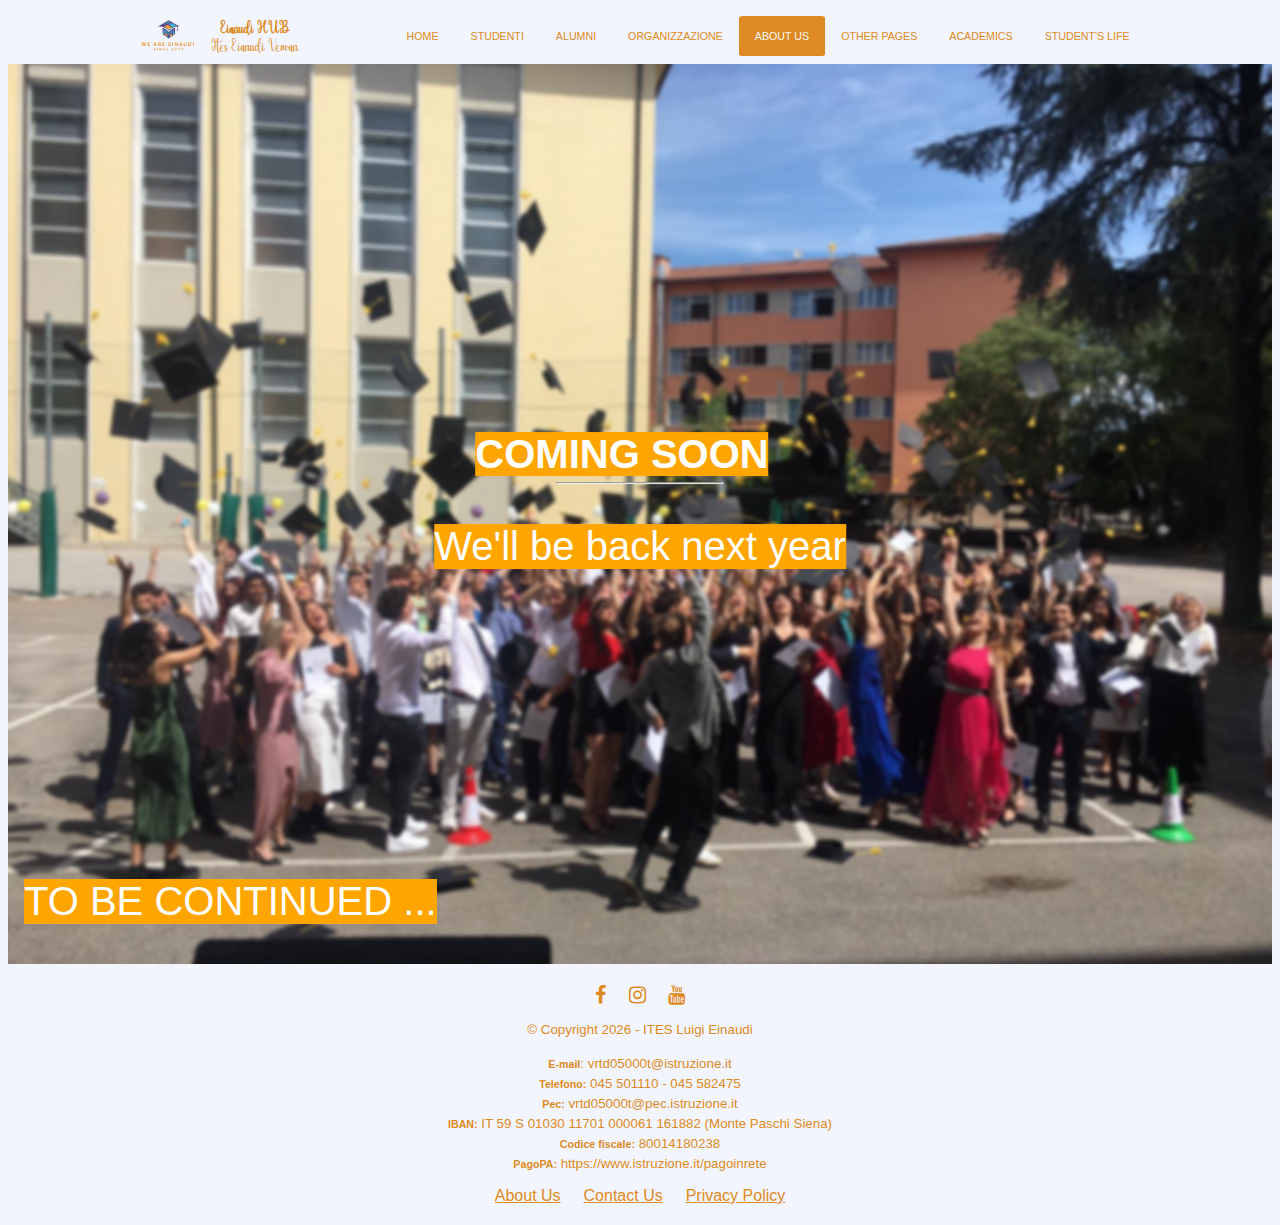
<file: AboutUs.html>
<!DOCTYPE html>
<html lang="it">

<head>
    <meta charset="UTF-8">
    <meta name="viewport" content="width=device-width, initial-scale=1.0">
    <link rel="stylesheet" href="https://cdnjs.cloudflare.com/ajax/libs/font-awesome/4.7.0/css/font-awesome.min.css">
    <title>Ites Einaudi Academi</title>
    <link rel="stylesheet" href="css/styles.css">
    <link rel="stylesheet" href="css/styles_comingSoon.css">
    <!-- FAVICON -->
    <link rel="shortcut icon" href="images/favicon.ico" type="image/x-icon">
    <!-- IMPORTARE ICON -->
    <!-- Icone IconScout su https://iconscout.com/unicons/free-line-icons?query=search&redirect=%2Funicons%2Ffree-line-icons%3Fcolor%3D%2525236563FF%26name%3Dsearch-alt -->
    <link rel="stylesheet" href="https://unicons.iconscout.com/release/v4.0.8/css/line.css">
</head>
<header>
    <nav>
        <div id="logo">
            <img src="images/logo.png" alt="logo">
            <div id="logo-text">
                <span>Einaudi HUB</span>
                <span>Ites Einaudi Verona</span>
            </div>
        </div>
        <div class="navbar" id="nav">
            <a href="index.html">HOME</a>
            <a href="Studenti.html">STUDENTI</a>
            <a href="Alumni.html">ALUMNI</a>
            <a href="Organizzazione.html">ORGANIZZAZIONE</a>
            <a href="AboutUs.html" class="active">ABOUT US</a>
            <a href="OtherPages.html">OTHER PAGES</a>
            <a href="Academics.html">ACADEMICS</a>
            <!--<div class="dropdown">
                <button class="btn">ACADEMICS
                    <i class="fa fa-caret-down"></i>
                </button>
               <div class="dropdown-menu">
                    <a href="AcademicsRIM.html">ACADEMICS RIM</a>
                    <a href="AcademicsTUR.html">ACADEMICS TUR</a>
                </div> 

            </div>-->
            <a href="Student'sLife.html">STUDENT'S LIFE</a>
        </div>
        <a href="javascript:void(0);" style="font-size:15px;" class="icon" onclick="myFunction()">&#9776;</a>
    </nav>
    <script src="js/script.js"></script>
</header>

<body>
    <div class="bgimg">
        <div class="topleft">
          <p></p>
        </div>
        <div class="middle">
          <h1><span>COMING SOON</span></h1>
          <hr>
          <p>We'll be back next year</p>
        </div>
        <div class="bottomleft">
          <p>TO BE CONTINUED ...</p>
        </div>
      </div>
</body>
<footer id="footer">
    <div class="container">
        <div class="social-media">
            <a href="https://www.facebook.com/einaudivr" class="facebook"><i class="fa fa-facebook"></i></a>
            <a href="https://www.instagram.com/studenti_einaudi?igsh=MzRlODBiNWFlZA==" class="instagram"><i
                    class="fa fa-instagram"></i></a>
            <a href="https://www.youtube.com/@maricalosito6296" class="youtube"><i class="fa fa-youtube"></i></a>
        </div>
        <div class="copyright">
            <p id="anno-corrente"></p>
        </div>
        <script>
            const annoCorrente = new Date().getFullYear();
            const elemento = document.getElementById("anno-corrente");
            elemento.textContent = "© Copyright " + annoCorrente + " - ITES Luigi Einaudi"
        </script>
        <p id="Info-ITES-Einaudi-Verona"><b>E-mail</b>: vrtd05000t@istruzione.it<br>
            <b>Telefono:</b> 045 501110 - 045 582475<br>
            <b>Pec:</b> vrtd05000t@pec.istruzione.it<br>
            <b>IBAN:</b> IT 59 S 01030 11701 000061 161882 (Monte Paschi Siena)<br>
            <b>Codice fiscale:</b> 80014180238<br>
            <b>PagoPA:</b> https://www.istruzione.it/pagoinrete<br>
        </p>
        <div class="links">
            <a href="AboutUs.html">About Us</a>
            <a href="#ContactUs">Contact Us</a>
            <a href="#PrivacyPolicy">Privacy Policy</a>
        </div>
    </div>

    <div id="sfcyu69lz3ty9qtga1zr9gs3bqjwele2p1f"></div>
    <script type="text/javascript"
        src="https://counter11.optistats.ovh/private/counter.js?c=yu69lz3ty9qtga1zr9gs3bqjwele2p1f&down=async"
        async></script><noscript><a href="https://www.contatoreaccessi.com" title="contatori per siti"><img
                src="https://counter11.optistats.ovh/private/contatoreaccessi.php?c=yu69lz3ty9qtga1zr9gs3bqjwele2p1f"
                border="0" title="contatori per siti" alt="contatori per siti"></a></noscript>
</footer>
</html>
</file>
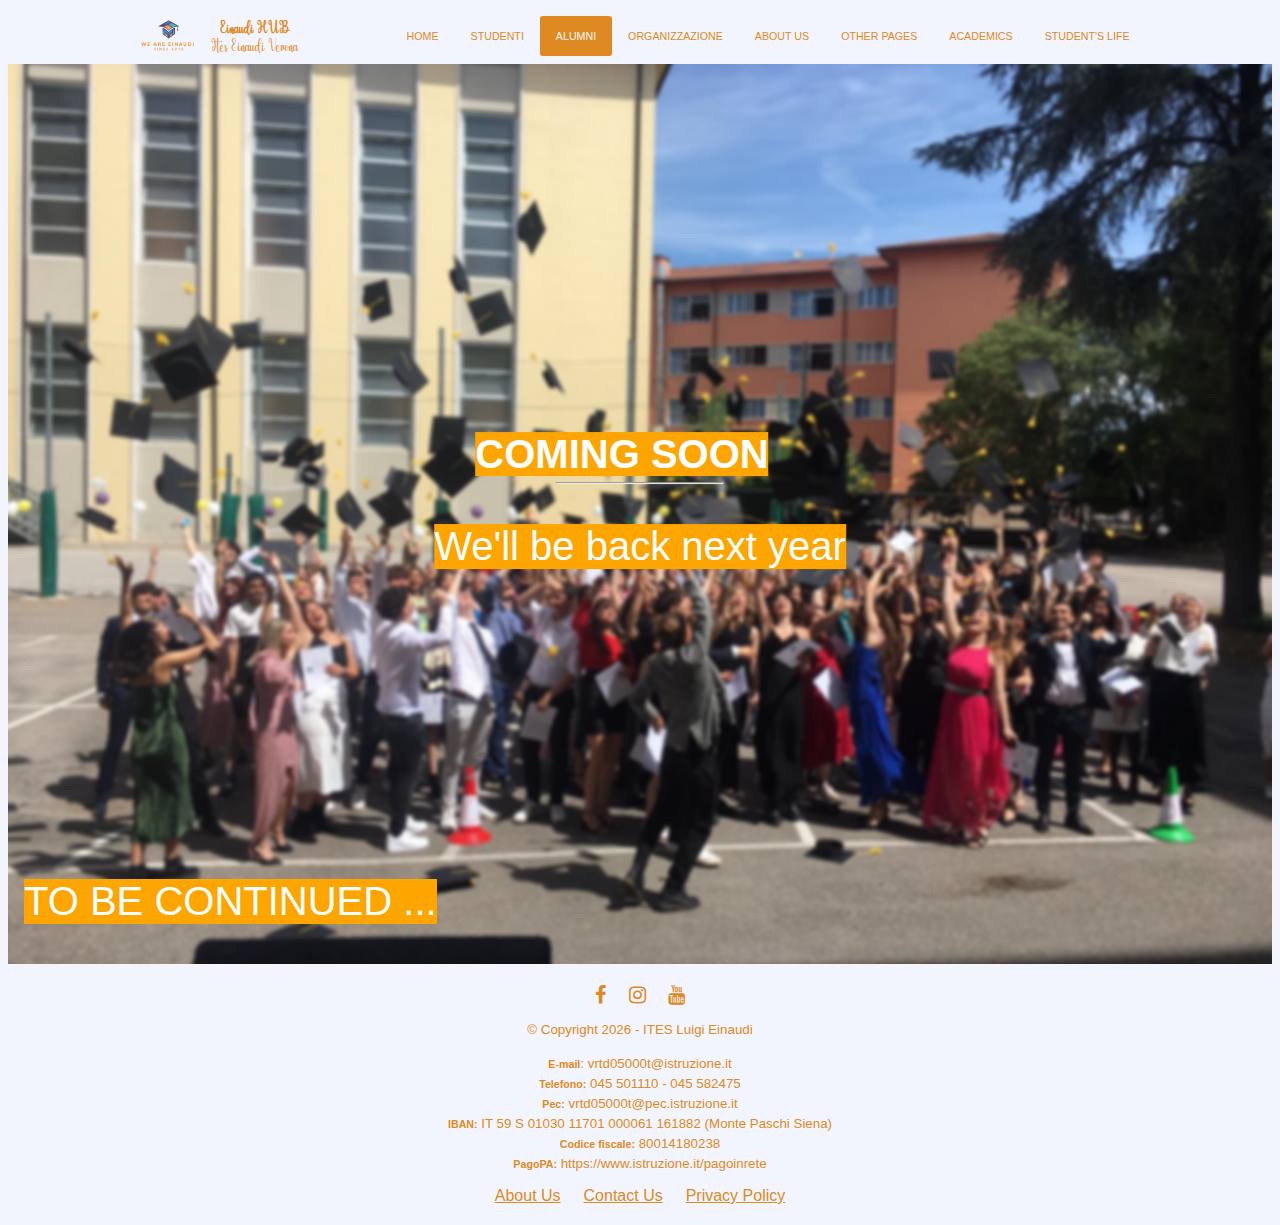
<file: Alumni.html>
<!DOCTYPE html>
<html lang="it">

<head>
    <meta charset="UTF-8">
    <meta name="viewport" content="width=device-width, initial-scale=1.0">
    <link rel="stylesheet" href="https://cdnjs.cloudflare.com/ajax/libs/font-awesome/4.7.0/css/font-awesome.min.css">
    <title>Ites Einaudi Academy</title>
    <link rel="stylesheet" href="css/styles.css">
    <link rel="stylesheet" href="css/styles_comingSoon.css">
    <!-- FAVICON -->
    <link rel="shortcut icon" href="images/favicon.ico" type="image/x-icon">
    <!-- IMPORTARE ICON -->
    <!-- Icone IconScout su https://iconscout.com/unicons/free-line-icons?query=search&redirect=%2Funicons%2Ffree-line-icons%3Fcolor%3D%2525236563FF%26name%3Dsearch-alt -->
    <link rel="stylesheet" href="https://unicons.iconscout.com/release/v4.0.8/css/line.css">
</head>
<header>
    <nav>
        <div id="logo">
            <img src="images/logo.png" alt="logo">
            <div id="logo-text">
                <span>Einaudi HUB</span>
                <span>Ites Einaudi Verona</span>
            </div>
        </div>
        <div class="navbar" id="nav">
            <a href="index.html">HOME</a>
            <a href="Studenti.html">STUDENTI</a>
            <a href="Alumni.html"  class="active">ALUMNI</a>
            <a href="Organizzazione.html">ORGANIZZAZIONE</a>
            <a href="AboutUs.html">ABOUT US</a>
            <a href="OtherPages.html">OTHER PAGES</a>
            <a href="Academics.html">ACADEMICS</a>
            <!--<div class="dropdown">
                <button class="btn">ACADEMICS
                    <i class="fa fa-caret-down"></i>
                </button>
               <div class="dropdown-menu">
                    <a href="AcademicsRIM.html">ACADEMICS RIM</a>
                    <a href="AcademicsTUR.html">ACADEMICS TUR</a>
                </div> 

            </div>-->
            <a href="Student'sLife.html">STUDENT'S LIFE</a>
        </div>
        <a href="javascript:void(0);" style="font-size:15px;" class="icon" onclick="myFunction()">&#9776;</a>
    </nav>
    <script src="js/script.js"></script>
</header>

<body>
    <div class="bgimg">
        <div class="topleft">
          <p></p>
        </div>
        <div class="middle">
          <h1><span>COMING SOON</span></h1>
          <hr>
          <p>We'll be back next year</p>
        </div>
        <div class="bottomleft">
          <p>TO BE CONTINUED ...</p>
        </div>
      </div>
</body>
<footer id="footer">
    <div class="container">
        <div class="social-media">
            <a href="https://www.facebook.com/einaudivr" class="facebook"><i class="fa fa-facebook"></i></a>
            <a href="https://www.instagram.com/studenti_einaudi?igsh=MzRlODBiNWFlZA==" class="instagram"><i
                    class="fa fa-instagram"></i></a>
            <a href="https://www.youtube.com/@maricalosito6296" class="youtube"><i class="fa fa-youtube"></i></a>
        </div>
        <div class="copyright">
            <p id="anno-corrente"></p>
        </div>
        <script>
            const annoCorrente = new Date().getFullYear();
            const elemento = document.getElementById("anno-corrente");
            elemento.textContent = "© Copyright " + annoCorrente + " - ITES Luigi Einaudi"
        </script>
        <p id="Info-ITES-Einaudi-Verona"><b>E-mail</b>: vrtd05000t@istruzione.it<br>
            <b>Telefono:</b> 045 501110 - 045 582475<br>
            <b>Pec:</b> vrtd05000t@pec.istruzione.it<br>
            <b>IBAN:</b> IT 59 S 01030 11701 000061 161882 (Monte Paschi Siena)<br>
            <b>Codice fiscale:</b> 80014180238<br>
            <b>PagoPA:</b> https://www.istruzione.it/pagoinrete<br>
        </p>
        <div class="links">
            <a href="AboutUs.html">About Us</a>
            <a href="#ContactUs">Contact Us</a>
            <a href="#PrivacyPolicy">Privacy Policy</a>
        </div>
    </div>

    <div id="sfcyu69lz3ty9qtga1zr9gs3bqjwele2p1f"></div>
    <script type="text/javascript"
        src="https://counter11.optistats.ovh/private/counter.js?c=yu69lz3ty9qtga1zr9gs3bqjwele2p1f&down=async"
        async></script><noscript><a href="https://www.contatoreaccessi.com" title="contatori per siti"><img
                src="https://counter11.optistats.ovh/private/contatoreaccessi.php?c=yu69lz3ty9qtga1zr9gs3bqjwele2p1f"
                border="0" title="contatori per siti" alt="contatori per siti"></a></noscript>
</footer>
</html>
</file>
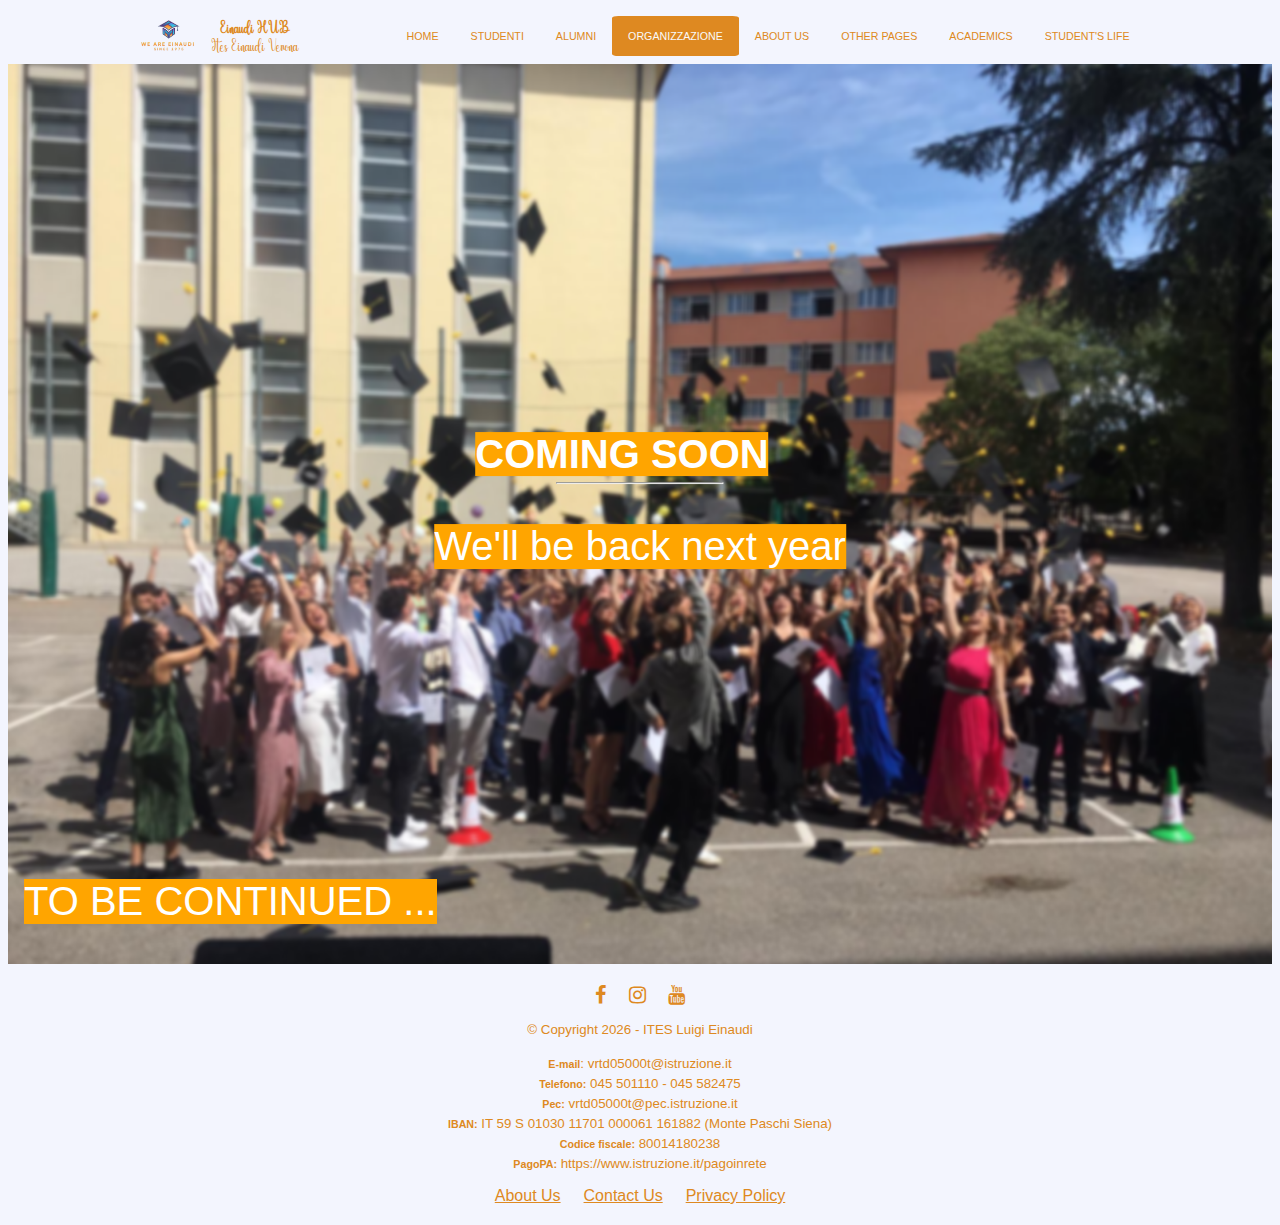
<file: Organizzazione.html>
<!DOCTYPE html>
<html lang="it">

<head>
    <meta charset="UTF-8">
    <meta name="viewport" content="width=device-width, initial-scale=1.0">
    <link rel="stylesheet" href="https://cdnjs.cloudflare.com/ajax/libs/font-awesome/4.7.0/css/font-awesome.min.css">
    <title>Ites Einaudi Academy</title>
    <link rel="stylesheet" href="css/styles.css">
    <link rel="stylesheet" href="css/styles_comingSoon.css">
    <!-- FAVICON -->
    <link rel="shortcut icon" href="images/favicon.ico" type="image/x-icon">
    <!-- IMPORTARE ICON -->
    <!-- Icone IconScout su https://iconscout.com/unicons/free-line-icons?query=search&redirect=%2Funicons%2Ffree-line-icons%3Fcolor%3D%2525236563FF%26name%3Dsearch-alt -->
    <link rel="stylesheet" href="https://unicons.iconscout.com/release/v4.0.8/css/line.css">
</head>
<header>
    <nav>
        <div id="logo">
            <img src="images/logo.png" alt="logo">
            <div id="logo-text">
                <span>Einaudi HUB</span>
                <span>Ites Einaudi Verona</span>
            </div>
        </div>
        <div class="navbar" id="nav">
            <a href="index.html">HOME</a>
            <a href="Studenti.html">STUDENTI</a>
            <a href="Alumni.html">ALUMNI</a>
            <a href="Organizzazione.html" class="active">ORGANIZZAZIONE</a>
            <a href="AboutUs.html">ABOUT US</a>
            <a href="OtherPages.html">OTHER PAGES</a>
            <a href="Academics.html">ACADEMICS</a>
            <!--<div class="dropdown">
                <button class="btn">ACADEMICS
                    <i class="fa fa-caret-down"></i>
                </button>
               <div class="dropdown-menu">
                    <a href="AcademicsRIM.html">ACADEMICS RIM</a>
                    <a href="AcademicsTUR.html">ACADEMICS TUR</a>
                </div> 

            </div>-->
            <a href="Student'sLife.html">STUDENT'S LIFE</a>
        </div>
        <a href="javascript:void(0);" style="font-size:15px;" class="icon" onclick="myFunction()">&#9776;</a>
    </nav>
    <script src="js/script.js"></script>
</header>

<body>
    <div class="bgimg">
        <div class="topleft">
          <p></p>
        </div>
        <div class="middle">
          <h1><span>COMING SOON</span></h1>
          <hr>
          <p>We'll be back next year</p>
        </div>
        <div class="bottomleft">
          <p>TO BE CONTINUED ...</p>
        </div>
      </div>
</body>
<footer id="footer">
    <div class="container">
        <div class="social-media">
            <a href="https://www.facebook.com/einaudivr" class="facebook"><i class="fa fa-facebook"></i></a>
            <a href="https://www.instagram.com/studenti_einaudi?igsh=MzRlODBiNWFlZA==" class="instagram"><i
                    class="fa fa-instagram"></i></a>
            <a href="https://www.youtube.com/@maricalosito6296" class="youtube"><i class="fa fa-youtube"></i></a>
        </div>
        <div class="copyright">
            <p id="anno-corrente"></p>
        </div>
        <script>
            const annoCorrente = new Date().getFullYear();
            const elemento = document.getElementById("anno-corrente");
            elemento.textContent = "© Copyright " + annoCorrente + " - ITES Luigi Einaudi"
        </script>
        <p id="Info-ITES-Einaudi-Verona"><b>E-mail</b>: vrtd05000t@istruzione.it<br>
            <b>Telefono:</b> 045 501110 - 045 582475<br>
            <b>Pec:</b> vrtd05000t@pec.istruzione.it<br>
            <b>IBAN:</b> IT 59 S 01030 11701 000061 161882 (Monte Paschi Siena)<br>
            <b>Codice fiscale:</b> 80014180238<br>
            <b>PagoPA:</b> https://www.istruzione.it/pagoinrete<br>
        </p>
        <div class="links">
            <a href="AboutUs.html">About Us</a>
            <a href="#ContactUs">Contact Us</a>
            <a href="#PrivacyPolicy">Privacy Policy</a>
        </div>
    </div>

    <div id="sfcyu69lz3ty9qtga1zr9gs3bqjwele2p1f"></div>
    <script type="text/javascript"
        src="https://counter11.optistats.ovh/private/counter.js?c=yu69lz3ty9qtga1zr9gs3bqjwele2p1f&down=async"
        async></script><noscript><a href="https://www.contatoreaccessi.com" title="contatori per siti"><img
                src="https://counter11.optistats.ovh/private/contatoreaccessi.php?c=yu69lz3ty9qtga1zr9gs3bqjwele2p1f"
                border="0" title="contatori per siti" alt="contatori per siti"></a></noscript>
</footer>
</html>
</file>
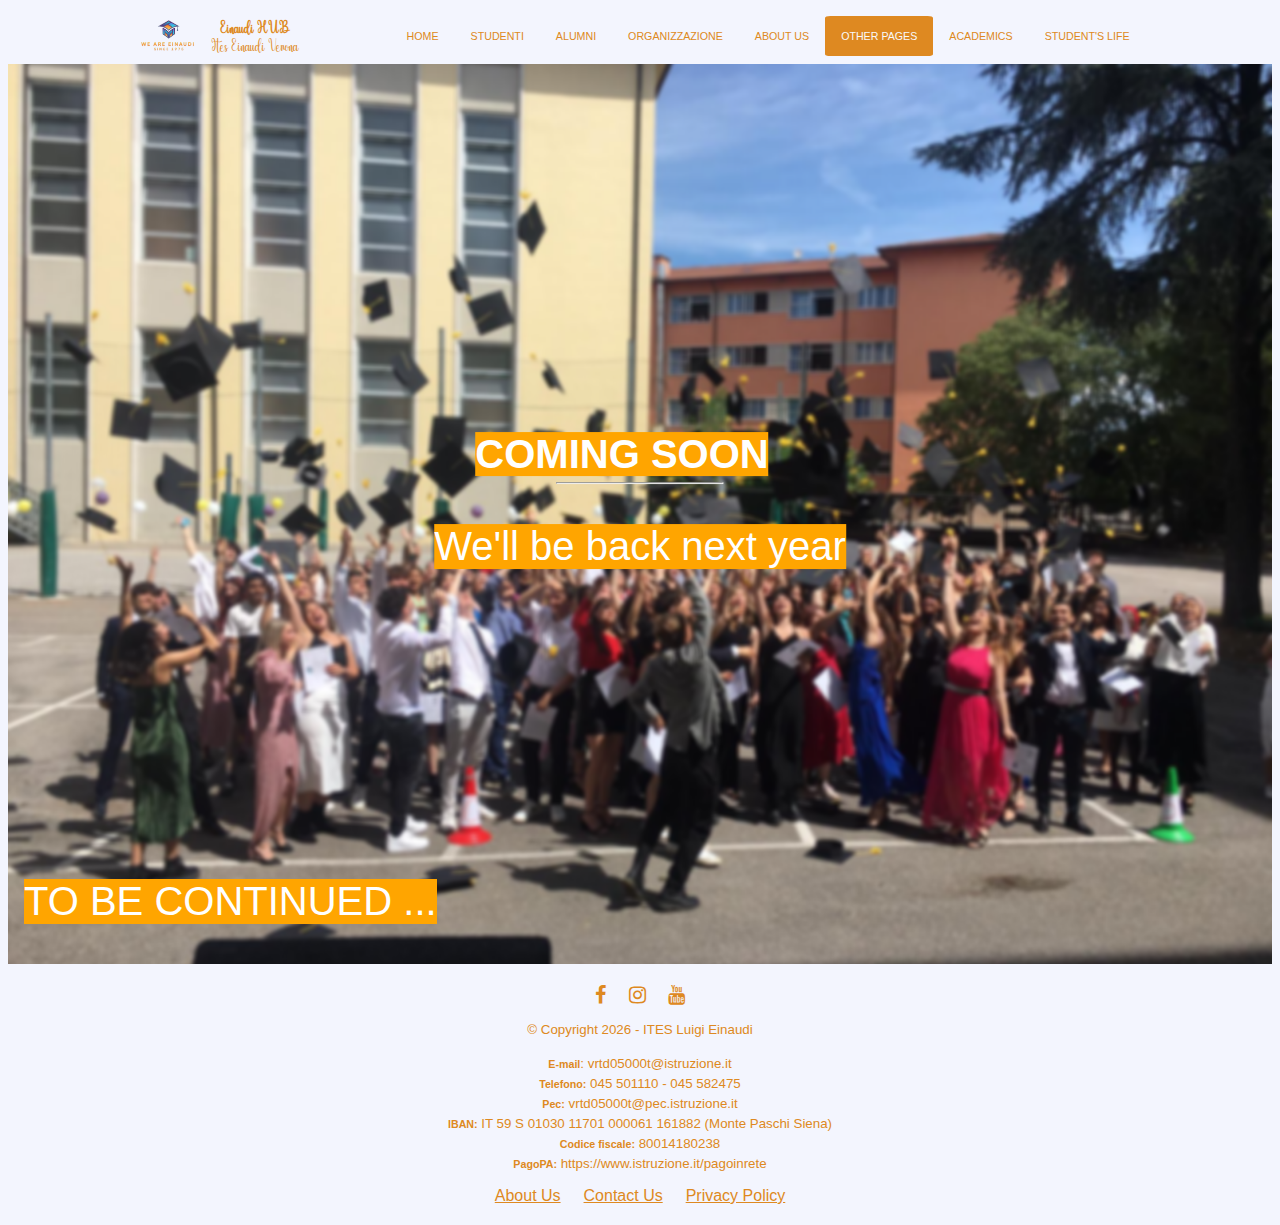
<file: OtherPages.html>
<!DOCTYPE html>
<html lang="it">

<head>
    <meta charset="UTF-8">
    <meta name="viewport" content="width=device-width, initial-scale=1.0">
    <link rel="stylesheet" href="https://cdnjs.cloudflare.com/ajax/libs/font-awesome/4.7.0/css/font-awesome.min.css">
    <title>Ites Einaudi Academy</title>
    <link rel="stylesheet" href="css/styles.css">
    <link rel="stylesheet" href="css/styles_comingSoon.css">
    <!-- FAVICON -->
    <link rel="shortcut icon" href="images/favicon.ico" type="image/x-icon">
    <!-- IMPORTARE ICON -->
    <!-- Icone IconScout su https://iconscout.com/unicons/free-line-icons?query=search&redirect=%2Funicons%2Ffree-line-icons%3Fcolor%3D%2525236563FF%26name%3Dsearch-alt -->
    <link rel="stylesheet" href="https://unicons.iconscout.com/release/v4.0.8/css/line.css">
</head>
<header>
    <nav>
        <div id="logo">
            <img src="images/logo.png" alt="logo">
            <div id="logo-text">
                <span>Einaudi HUB</span>
                <span>Ites Einaudi Verona</span>
            </div>
        </div>
        <div class="navbar" id="nav">
            <a href="index.html">HOME</a>
            <a href="Studenti.html">STUDENTI</a>
            <a href="Alumni.html">ALUMNI</a>
            <a href="Organizzazione.html">ORGANIZZAZIONE</a>
            <a href="AboutUs.html">ABOUT US</a>
            <a href="OtherPages.html"  class="active">OTHER PAGES</a>
            <a href="Academics.html">ACADEMICS</a>
            <!--<div class="dropdown">
                <button class="btn">ACADEMICS
                    <i class="fa fa-caret-down"></i>
                </button>
               <div class="dropdown-menu">
                    <a href="AcademicsRIM.html">ACADEMICS RIM</a>
                    <a href="AcademicsTUR.html">ACADEMICS TUR</a>
                </div> 

            </div>-->
            <a href="Student'sLife.html">STUDENT'S LIFE</a>
        </div>
        <a href="javascript:void(0);" style="font-size:15px;" class="icon" onclick="myFunction()">&#9776;</a>
    </nav>
    <script src="js/script.js"></script>
</header>

<body>
    <div class="bgimg">
        <div class="topleft">
          <p></p>
        </div>
        <div class="middle">
          <h1><span>COMING SOON</span></h1>
          <hr>
          <p>We'll be back next year</p>
        </div>
        <div class="bottomleft">
          <p>TO BE CONTINUED ...</p>
        </div>
      </div>
</body>
<footer id="footer">
    <div class="container">
        <div class="social-media">
            <a href="https://www.facebook.com/einaudivr" class="facebook"><i class="fa fa-facebook"></i></a>
            <a href="https://www.instagram.com/studenti_einaudi?igsh=MzRlODBiNWFlZA==" class="instagram"><i
                    class="fa fa-instagram"></i></a>
            <a href="https://www.youtube.com/@maricalosito6296" class="youtube"><i class="fa fa-youtube"></i></a>
        </div>
        <div class="copyright">
            <p id="anno-corrente"></p>
        </div>
        <script>
            const annoCorrente = new Date().getFullYear();
            const elemento = document.getElementById("anno-corrente");
            elemento.textContent = "© Copyright " + annoCorrente + " - ITES Luigi Einaudi"
        </script>
        <p id="Info-ITES-Einaudi-Verona"><b>E-mail</b>: vrtd05000t@istruzione.it<br>
            <b>Telefono:</b> 045 501110 - 045 582475<br>
            <b>Pec:</b> vrtd05000t@pec.istruzione.it<br>
            <b>IBAN:</b> IT 59 S 01030 11701 000061 161882 (Monte Paschi Siena)<br>
            <b>Codice fiscale:</b> 80014180238<br>
            <b>PagoPA:</b> https://www.istruzione.it/pagoinrete<br>
        </p>
        <div class="links">
            <a href="AboutUs.html">About Us</a>
            <a href="#ContactUs">Contact Us</a>
            <a href="#PrivacyPolicy">Privacy Policy</a>
        </div>
    </div>

    <div id="sfcyu69lz3ty9qtga1zr9gs3bqjwele2p1f"></div>
    <script type="text/javascript"
        src="https://counter11.optistats.ovh/private/counter.js?c=yu69lz3ty9qtga1zr9gs3bqjwele2p1f&down=async"
        async></script><noscript><a href="https://www.contatoreaccessi.com" title="contatori per siti"><img
                src="https://counter11.optistats.ovh/private/contatoreaccessi.php?c=yu69lz3ty9qtga1zr9gs3bqjwele2p1f"
                border="0" title="contatori per siti" alt="contatori per siti"></a></noscript>
</footer>
</html>
</file>
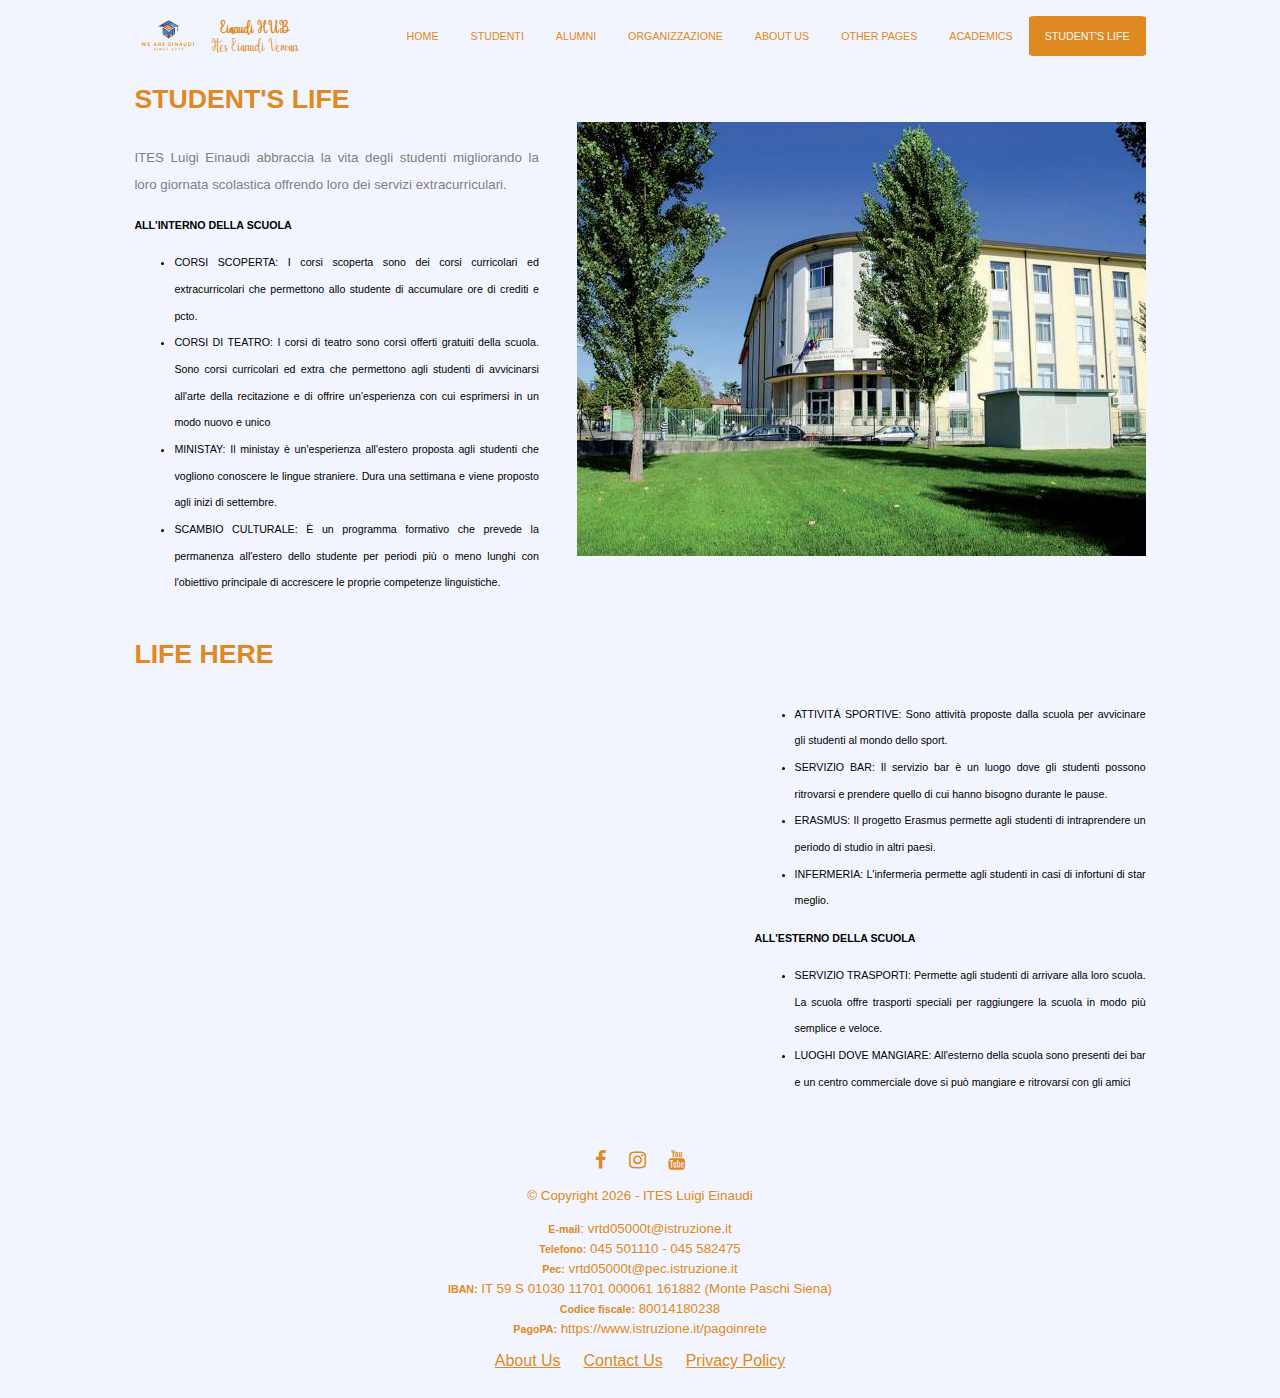
<file: Student'sLife.html>
<!DOCTYPE html>
<html lang="it">

<head>
    <meta charset="UTF-8">
    <meta name="viewport" content="width=device-width, initial-scale=1.0">
    <link rel="stylesheet" href="https://cdnjs.cloudflare.com/ajax/libs/font-awesome/4.7.0/css/font-awesome.min.css">
    <title>Ites Einaudi Academy</title>
    <link rel="stylesheet" href="css/styles.css">
    <!-- FAVICON -->
    <link rel="shortcut icon" href="images/favicon.ico" type="image/x-icon">
    <!-- IMPORTARE ICON -->
    <!-- Icone IconScout su https://iconscout.com/unicons/free-line-icons?query=search&redirect=%2Funicons%2Ffree-line-icons%3Fcolor%3D%2525236563FF%26name%3Dsearch-alt -->
    <link rel="stylesheet" href="https://unicons.iconscout.com/release/v4.0.8/css/line.css">

</head>
<header>
    <nav>
        <div id="logo">
            <img src="images/logo.png" alt="logo">
            <div id="logo-text">
                <span>Einaudi HUB</span>
                <span>Ites Einaudi Verona</span>
            </div>
        </div>
        <div class="navbar" id="nav">
            <a href="index.html">HOME</a>
            <a href="Studenti.html">STUDENTI</a>
            <a href="Alumni.html">ALUMNI</a>
            <a href="Organizzazione.html">ORGANIZZAZIONE</a>
            <a href="AboutUs.html">ABOUT US</a>
            <a href="OtherPages.html">OTHER PAGES</a>
            <a href="Academics.html">ACADEMICS</a>
            <!--<div class="dropdown">
                <button class="btn">ACADEMICS
                    <i class="fa fa-caret-down"></i>
                </button>
               <div class="dropdown-menu">
                    <a href="AcademicsRIM.html">ACADEMICS RIM</a>
                    <a href="AcademicsTUR.html">ACADEMICS TUR</a>
                </div> 

            </div>-->
            <a href="Student'sLife.html" class="active">STUDENT'S LIFE</a>
        </div>
        <a href="javascript:void(0);" style="font-size:15px;" class="icon" onclick="myFunction()">&#9776;</a>
    </nav>
    <script src="js/script.js"></script>
</header>

<body>
    <h1>STUDENT'S LIFE</h1>
    <!-- ...................STUDENT'S LIFE BOX ............................................................-->
    <div class="box-Students_life">
        <!-- ...................STUDENT'S LIFE BOX DESCRIPTION............................................................-->
        <div class="box-Students_life-description">
            <p>ITES Luigi Einaudi abbraccia la vita degli studenti migliorando la loro giornata scolastica offrendo loro
                dei servizi extracurriculari.<br>
                <h3>ALL'INTERNO DELLA SCUOLA</h3>
            <ul>

                <li>CORSI SCOPERTA: I corsi scoperta sono dei corsi curricolari ed extracurricolari che permettono allo
                    studente di accumulare ore di crediti e pcto.</li>
                <li>CORSI DI TEATRO: I corsi di teatro sono corsi offerti gratuiti della scuola. Sono corsi curricolari
                    ed
                    extra che permettono agli studenti di avvicinarsi all'arte della recitazione e di offrire
                    un'esperienza
                    con cui esprimersi in un modo nuovo e unico</li>
                <li>MINISTAY: Il ministay è un'esperienza all'estero proposta agli studenti che vogliono conoscere le
                    lingue straniere. Dura una settimana e viene proposto agli inizi di settembre.
                </li>
                <li>SCAMBIO CULTURALE: È un programma formativo che prevede la permanenza all'estero dello studente per
                    periodi più o meno lunghi con l'obiettivo principale di accrescere le proprie competenze
                    linguistiche.</li>
            </ul>
            </p>
        </div>
        <!-- ...................STUDENT'S LIFE BOX DESCRIPTION.......................................................-->
        <!-- ....................STUDENT'S LIFE BOX IMAGE..................................................-->
        <div class="box-Students_life-image">
            <img src="images/Student's Life/Screenshot 2024-04-25 095432.png" alt="Istituto Einaudi">

        </div>
        <!-- ....................CHIUSURA STUDENT'S LIFE BOX IMAGE..........................................-->
    </div>
    <!-- ....................CHIUSURA STUDENT'S LIFE BOX ..................................................-->
    <h1>LIFE HERE</h1>
    <!-- ...................STUDENT'S LIFE HERE BOX ............................................................-->
    <div class="box-Students_lifeHere">
        <!-- ....................STUDENT'S LIFE HERE BOX IMAGE..................................................-->
        <div class="box-Students_lifeHere-image">
            <iframe id="box-Students_lifeHere-calendar"
                src="https://www.google.com/maps/embed?pb=!1m18!1m12!1m3!1d392.0675650525871!2d10.989908089958345!3d45.409266425079274!2m3!1f0!2f0!3f0!3m2!1i1024!2i768!4f13.1!3m3!1m2!1s0x477f5fa1ca93fb9d%3A0xe12636416a6e37a4!2sITES%20Luigi%20Einaudi!5e1!3m2!1sit!2sit!4v1714037441809!5m2!1sit!2sit"
                width="600" height="450" style="border:0;" allowfullscreen="" loading="lazy"
                referrerpolicy="no-referrer-when-downgrade"></iframe>

        </div>

        <!-- ....................CHIUSURA STUDENT'S LIFE HERE BOX IMAGE..........................................-->


        <!-- ...................STUDENT'S LIFE HERE BOX DESCRIPTION............................................................-->
        <div class="box-Students_lifeHere-description">
            <p>
            <ul>
                <li>ATTIVITÁ SPORTIVE: Sono attività proposte dalla scuola per avvicinare gli studenti al mondo dello
                    sport.
                </li>
                <li> SERVIZIO BAR: Il servizio bar è un luogo dove gli studenti possono ritrovarsi e prendere quello di
                    cui hanno bisogno durante le pause. </li>
                <li>ERASMUS: Il progetto Erasmus permette agli studenti di intraprendere un periodo di studio in altri
                    paesi.</li>
                <li>INFERMERIA: L'infermeria permette agli studenti in casi di infortuni di star meglio.</li>
            </ul>
            <h3>ALL'ESTERNO DELLA SCUOLA</h3>
            <ul>
                <li>SERVIZIO TRASPORTI: Permette agli studenti di arrivare alla loro scuola. La scuola offre trasporti
                    speciali per raggiungere la scuola in modo più semplice e veloce.</li>
                <li>LUOGHI DOVE MANGIARE: All'esterno della scuola sono presenti dei bar e un centro commerciale dove si
                    può
                    mangiare e ritrovarsi con gli amici</li>
            </ul>
            </p>
        </div>
        <!-- ...................STUDENT'S LIFE HERE BOX DESCRIPTION.......................................................-->

    </div>
    <!-- ....................CHIUSURA STUDENT'S LIFE HERE BOX ..................................................-->
</body>
<footer id="footer">
    <div class="container">
        <div class="social-media">
            <a href="https://www.facebook.com/einaudivr" class="facebook"><i class="fa fa-facebook"></i></a>
            <a href="https://www.instagram.com/studenti_einaudi?igsh=MzRlODBiNWFlZA==" class="instagram"><i
                    class="fa fa-instagram"></i></a>
            <a href="https://www.youtube.com/@maricalosito6296" class="youtube"><i class="fa fa-youtube"></i></a>
        </div>
        <div class="copyright">
            <p id="anno-corrente"></p>
        </div>
        <script>
            const annoCorrente = new Date().getFullYear();
            const elemento = document.getElementById("anno-corrente");
            elemento.textContent = "© Copyright " + annoCorrente + " - ITES Luigi Einaudi"
        </script>
        <p id="Info-ITES-Einaudi-Verona"><b>E-mail</b>: vrtd05000t@istruzione.it<br>
            <b>Telefono:</b> 045 501110 - 045 582475<br>
            <b>Pec:</b> vrtd05000t@pec.istruzione.it<br>
            <b>IBAN:</b> IT 59 S 01030 11701 000061 161882 (Monte Paschi Siena)<br>
            <b>Codice fiscale:</b> 80014180238<br>
            <b>PagoPA:</b> https://www.istruzione.it/pagoinrete<br>
        </p>
        <div class="links">
            <a href="AboutUs.html">About Us</a>
            <a href="#ContactUs">Contact Us</a>
            <a href="#PrivacyPolicy">Privacy Policy</a>
        </div>
    </div>

    <div id="sfcyu69lz3ty9qtga1zr9gs3bqjwele2p1f"></div>
    <script type="text/javascript"
        src="https://counter11.optistats.ovh/private/counter.js?c=yu69lz3ty9qtga1zr9gs3bqjwele2p1f&down=async"
        async></script><noscript><a href="https://www.contatoreaccessi.com" title="contatori per siti"><img
                src="https://counter11.optistats.ovh/private/contatoreaccessi.php?c=yu69lz3ty9qtga1zr9gs3bqjwele2p1f"
                border="0" title="contatori per siti" alt="contatori per siti"></a></noscript>
</footer>
</html>
</file>
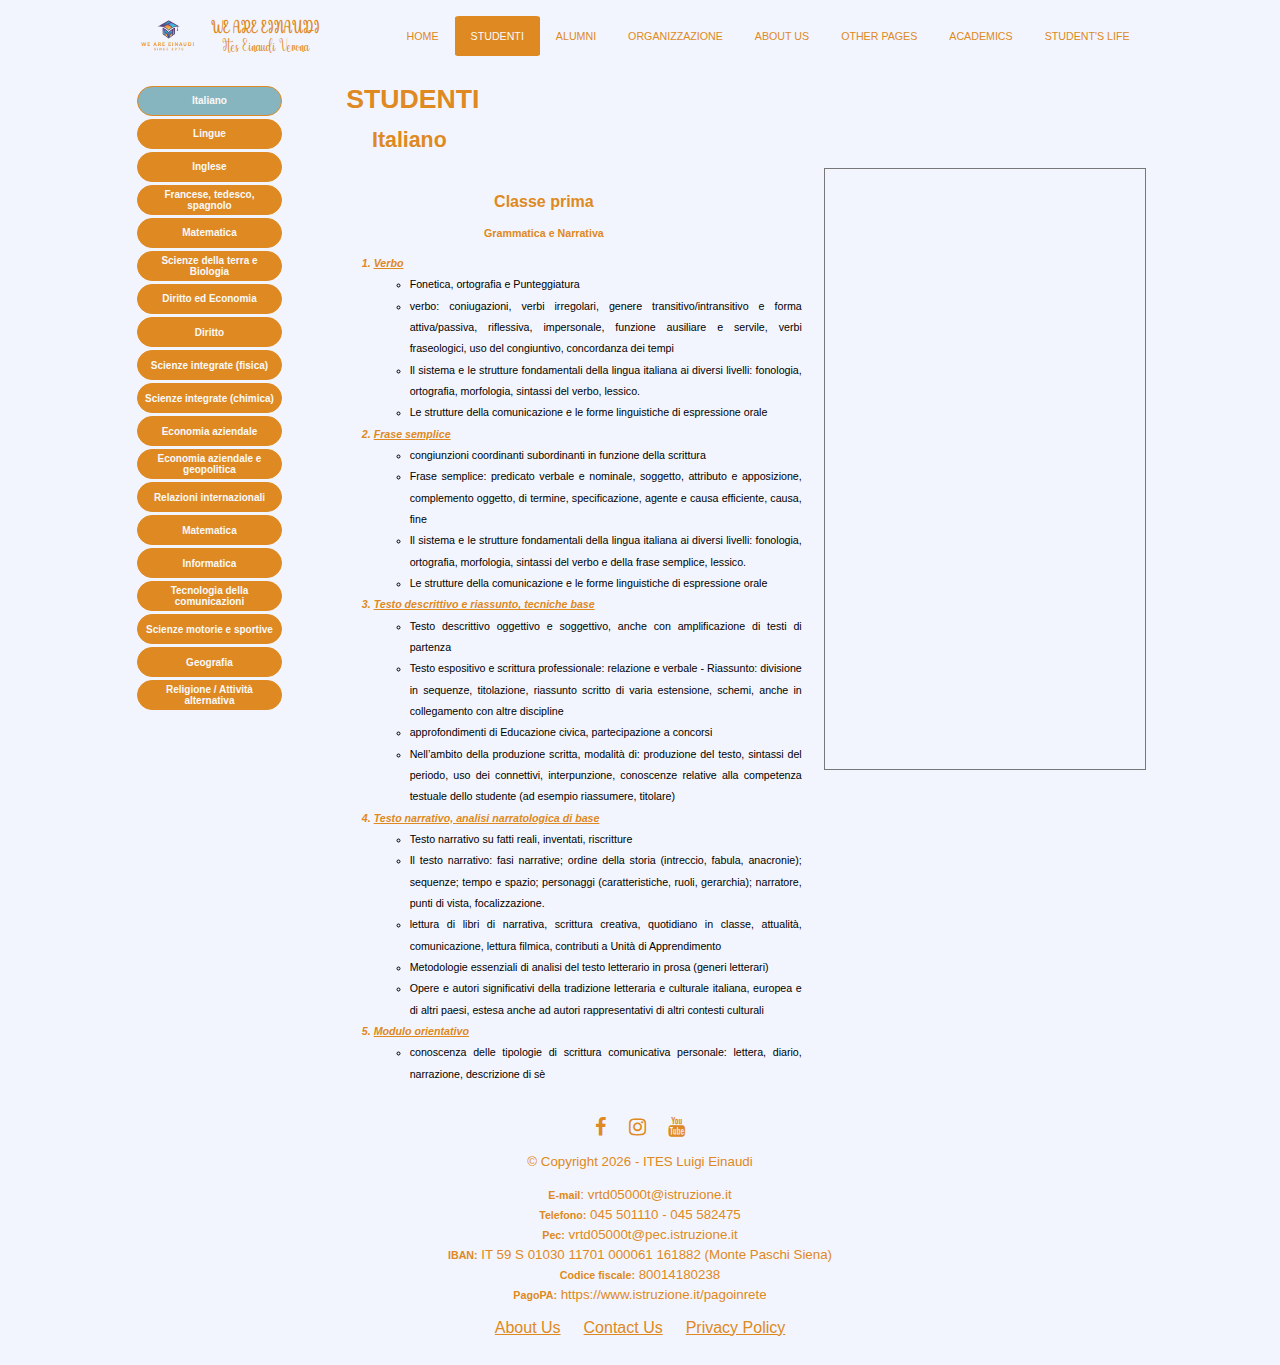
<file: Studenti.html>
<!DOCTYPE html>
<html lang="it">

<head>
  <meta charset="UTF-8" />
  <meta name="viewport" content="width=device-width, initial-scale=1.0" />
  <link rel="stylesheet" href="https://cdnjs.cloudflare.com/ajax/libs/font-awesome/4.7.0/css/font-awesome.min.css" />
  <title>Ites Einaudi Academy</title>
  <link rel="stylesheet" href="css/styles.css" />
  <!-- FAVICON -->
  <link rel="shortcut icon" href="images/favicon.ico" type="image/x-icon" />
  <!-- IMPORTARE ICON -->
  <!-- Icone IconScout su https://iconscout.com/unicons/free-line-icons?query=search&redirect=%2Funicons%2Ffree-line-icons%3Fcolor%3D%2525236563FF%26name%3Dsearch-alt -->
  <link rel="stylesheet" href="https://unicons.iconscout.com/release/v4.0.8/css/line.css" />
</head>

<body>
  <header>
    <nav>
      <div id="logo">
        <img src="images/logo.png" alt="logo">
      <div id="logo-text">
         <span>WE ARE EINAUDI</span>
         <span>Ites Einaudi Verona</span>
      </div>
      </div>
      <div class="navbar" id="nav">
        <a href="index.html">HOME</a>
        <a href="Studenti.html" class="active">STUDENTI</a>
        <a href="Alumni.html">ALUMNI</a>
        <a href="Organizzazione.html">ORGANIZZAZIONE</a>
        <a href="AboutUs.html">ABOUT US</a>
        <a href="OtherPages.html">OTHER PAGES</a>
        <a href="Academics.html">ACADEMICS</a>
        <!--<div class="dropdown">
            <button class="btn">ACADEMICS
                <i class="fa fa-caret-down"></i>
            </button>
           <div class="dropdown-menu">
                <a href="AcademicsRIM.html">ACADEMICS RIM</a>
                <a href="AcademicsTUR.html">ACADEMICS TUR</a>
            </div> 

        </div>-->
        <a href="Student'sLife.html">STUDENT'S LIFE</a>
      </div>
      <a href="javascript:void(0);" style="font-size:15px;" class="icon" onclick="myFunction()">&#9776;</a>
    </nav>
    <script src="js/script.js"></script>
  </header>
  <!-- ----------------------------------SIDEBAR E CONTENUTI ------------------------------------------------------->
  <!-----------------------------SIDEBAR LATERALE SINISTRA--------------------------------------------------------->
  <div class="boxSidebarEContenuti">
    <aside>
      <a href="#"><button class="pulsante" id="active">Italiano</button></a>
      <a href="#"><button class="pulsante">Lingue</button></a>
      <a href="#"><button class="pulsante">Inglese</button></a>
      <a href="#"><button class="pulsante">Francese, tedesco, spagnolo
        </button></a>
      <a href="#"><button class="pulsante">Matematica</button></a>
      <a href="#"><button class="pulsante">Scienze della terra e Biologia
        </button></a>
      <a href="#"><button class="pulsante">Diritto ed Economia</button></a>
      <a href="#"><button class="pulsante">Diritto</button></a>
      <a href="#"><button class="pulsante">Scienze integrate (fisica)</button></a>
      <a href="#"><button class="pulsante">Scienze integrate (chimica)</button></a>
      <a href="#"><button class="pulsante">Economia aziendale</button></a>
      <a href="#"><button class="pulsante">Economia aziendale e geopolitica</button></a>
      <a href="#"><button class="pulsante">Relazioni internazionali</button></a>
      <a href="#"><button class="pulsante">Matematica</button></a>
      <a href="#"><button class="pulsante">Informatica</button></a>
      <a href="#"><button class="pulsante">Tecnologia della comunicazioni</button></a>
      <a href="#"><button class="pulsante">Scienze motorie e sportive</button></a>
      <a href="#"><button class="pulsante">Geografia</button></a>
      <a href="#"><button class="pulsante">Religione / Attività alternativa</button></a>
      <!--------------------------------TRIENNIO-------------------------------------->
    </aside>

    <!----------------------------- CHIUSURA SIDEBAR LATERALE SINISTRA--------------------------------------------------------->

    <!----------------------------- CONTENUTI PAGINA A DESTRA --------- --------------------------------------------------------->

    <div class="box-studenti">
      <h1 id="Titolo-Studenti">STUDENTI</h1>
      <h2 id="Titolo-Materia">Italiano</h2>
      <div id="Studenti-box-Calendar">
        <iframe id="responsive-iframe"
          src="https://calendar.google.com/calendar/embed?height=600&wkst=1&ctz=Europe%2FRome&bgcolor=%23F09300&src=ZmU0ZGNkNmU5NDQ1MDhiODE2OTcwMGMxMjJkOWYwOWJiNDFjNWMwOTAwNDQwNzg5ZjRkMWYwOGViMmJhNTQzNEBncm91cC5jYWxlbmRhci5nb29nbGUuY29t&color=%237CB342"
          style="border:solid 1px #777" width="800" height="600" frameborder="0" scrolling="no"></iframe>
        <script async type="module" src="https://embed.styledcalendar.com/assets/parent-window.js"></script>
      </div>
      <div class="box-studenti-contenuti-materie">
        <h3>Classe prima</h3>
        <h4>Grammatica e Narrativa</h4>
        <ol>
          <li class="contenuti-materie-primo-livello">Verbo</li>
          <ul>
            <li>
              Fonetica, ortografia e Punteggiatura
            </li>
            <li>
              verbo: coniugazioni, verbi irregolari, genere transitivo/intransitivo
              e forma attiva/passiva, riflessiva, impersonale, funzione ausiliare e
              servile, verbi fraseologici, uso del congiuntivo, concordanza dei tempi
            </li>
            <li>
              Il sistema e le strutture
              fondamentali della lingua italiana
              ai diversi livelli: fonologia,
              ortografia, morfologia, sintassi del
              verbo, lessico.
            </li>
            <li>
              Le strutture della comunicazione
              e le forme linguistiche di
              espressione orale
            </li>
          </ul>
          <li class="contenuti-materie-primo-livello">Frase semplice</li>
          <ul>
            <li>
              congiunzioni coordinanti
              subordinanti in funzione della
              scrittura
            </li>
            <li>
              Frase semplice: predicato verbale
              e nominale, soggetto, attributo e
              apposizione, complemento
              oggetto, di termine,
              specificazione, agente e causa
              efficiente, causa, fine
            </li>
            <li>
              Il sistema e le strutture
              fondamentali della lingua italiana
              ai diversi livelli: fonologia,
              ortografia, morfologia, sintassi del
              verbo e della frase semplice,
              lessico.
            </li>
            <li>
              Le strutture della comunicazione
              e le forme linguistiche di
              espressione orale
            </li>
          </ul>
          <li class="contenuti-materie-primo-livello">Testo descrittivo e riassunto, tecniche base</li>
          <ul>
            <li>
              Testo descrittivo oggettivo e
              soggettivo, anche con
              amplificazione di testi di partenza
            </li>
            <li>
              Testo espositivo e scrittura
              professionale: relazione e verbale
              - Riassunto: divisione in sequenze,
              titolazione, riassunto scritto di
              varia estensione, schemi, anche in
              collegamento con altre discipline
            </li>
            <li>
              approfondimenti di Educazione
              civica, partecipazione a concorsi
            </li>
            <li>
              Nell’ambito della produzione
              scritta, modalità di: produzione del
              testo, sintassi del periodo, uso dei
              connettivi, interpunzione,
              conoscenze relative alla
              competenza testuale dello
              studente (ad esempio riassumere,
              titolare)
            </li>
          </ul>
          <li class="contenuti-materie-primo-livello">Testo narrativo, analisi narratologica di base</li>
          <ul>
            <li>
              Testo narrativo su fatti reali,
              inventati, riscritture
            </li>
            <li>
              Il testo narrativo: fasi narrative;
              ordine della storia (intreccio,
              fabula, anacronie); sequenze;
              tempo e spazio; personaggi
              (caratteristiche, ruoli, gerarchia);
              narratore, punti di vista,
              focalizzazione.
            </li>
            <li>
              lettura di libri di narrativa,
              scrittura creativa, quotidiano in
              classe, attualità, comunicazione,
              lettura filmica, contributi a Unità
              di Apprendimento
            </li>
            <li>
              Metodologie essenziali di analisi
              del testo letterario in prosa (generi
              letterari)
            </li>
            <li>
              Opere e autori significativi della
              tradizione letteraria e culturale
              italiana, europea e di altri paesi,
              estesa anche ad autori
              rappresentativi di altri contesti
              culturali
            </li>
          </ul>
          <li class="contenuti-materie-primo-livello">Modulo orientativo</li>
          <ul>
            <li>
              conoscenza delle tipologie di
              scrittura comunicativa personale:
              lettera, diario, narrazione,
              descrizione di sè
            </li>
          </ul>
        </ol>
      </div>
      <!----------------------------- CHIUSURA PAGINA A DESTRA --------- --------------------------------------------------------->
      <!-- ----------------------------------CHIUSURA SIDEBAR E CONTENUTI ------------------------------------------------------->
    </div>
  </div>
</body>
<footer id="footer">
  <div class="container">
    <div class="social-media">
      <a href="https://www.facebook.com/einaudivr" class="facebook"><i class="fa fa-facebook"></i></a>
      <a href="https://www.instagram.com/studenti_einaudi?igsh=MzRlODBiNWFlZA==" class="instagram"><i
          class="fa fa-instagram"></i></a>
      <a href="https://www.youtube.com/@maricalosito6296" class="youtube"><i class="fa fa-youtube"></i></a>
    </div>
    <div class="copyright">
      <p id="anno-corrente"></p>
    </div>
    <script>
      const annoCorrente = new Date().getFullYear();
      const elemento = document.getElementById("anno-corrente");
      elemento.textContent = "© Copyright " + annoCorrente + " - ITES Luigi Einaudi"
    </script>
    <p id="Info-ITES-Einaudi-Verona"><b>E-mail</b>: vrtd05000t@istruzione.it<br>
      <b>Telefono:</b> 045 501110 - 045 582475<br>
      <b>Pec:</b> vrtd05000t@pec.istruzione.it<br>
      <b>IBAN:</b> IT 59 S 01030 11701 000061 161882 (Monte Paschi Siena)<br>
      <b>Codice fiscale:</b> 80014180238<br>
      <b>PagoPA:</b> https://www.istruzione.it/pagoinrete<br>
    </p>
    <div class="links">
      <a href="AboutUs.html">About Us</a>
      <a href="#ContactUs">Contact Us</a>
      <a href="#PrivacyPolicy">Privacy Policy</a>
    </div>
  </div>

  <div id="sfcyu69lz3ty9qtga1zr9gs3bqjwele2p1f"></div>
  <script type="text/javascript"
    src="https://counter11.optistats.ovh/private/counter.js?c=yu69lz3ty9qtga1zr9gs3bqjwele2p1f&down=async"
    async></script><noscript><a href="https://www.contatoreaccessi.com" title="contatori per siti"><img
        src="https://counter11.optistats.ovh/private/contatoreaccessi.php?c=yu69lz3ty9qtga1zr9gs3bqjwele2p1f" border="0"
        title="contatori per siti" alt="contatori per siti"></a></noscript>
</footer>

</html>
</file>
<file: css/styles.css>
:root {
  --primary-color: #de8921;
  --prymary-border: #de8921;
  --text-color: #f9f9f9;
  --page-background-color: rgba(133, 159, 243, 0.1);
  --background-hover: #87b5bf;
  --gradient-start: #7eccdb;
  --gradient-end: #06afd1;
  --box-shadow: #05819a;
  --color-active: yellow;
  --color-visited: red;
  --text-color-h2: gray;
  --text-color-p: gray;

  --margin-page: 0 10%;
  --margin-page-mediaquery: 0 2%;
}


* {
  font-family: Verdana, Geneva, Tahoma, sans-serif;
  font-size: 8pt;

}

body {
  background-color: var(--page-background-color);
}

.boxSidebarEContenuti {
  display: flex;
}


@font-face {
  font-family: Welcome;
  src: url(../fonts/Welcome.ttf);
}

/* ------------------------- FORMATTAZIONE NAVBAR E LOGO --------------------------*/
nav {
  display: flex;
  justify-content: space-between;
  align-content: center;
  margin: var(--margin-page);
}

.navbar {
  overflow: hidden;
  align-content: center;
}

.navbar a {
  float: left;
  display: block;
  text-align: center;
  flex-wrap: wrap;
  padding: 14px 16px;
  text-decoration: none;
  color: var(--primary-color);
  border-radius: 5%;
}

.navbar .active {
  background-color: var(--primary-color);
  color: var(--text-color);
}

.icon {
  display: none;
}

.dropdown {
  float: left;
  overflow: hidden;
  border-radius: 5%;
}

.dropdown .btn {
  font-size: 8pt;
  border: none;
  outline: none;
  color: var(--primary-color);
  padding: 14px 16px;
  background-color: inherit;
  font-family: inherit;
  margin: 0;
}

.dropdown-menu {
  display: none;
  position: absolute;
  min-width: 160px;
  box-shadow: 0px 8px 16px 0px var(--box-shadow);
  z-index: 1;
  border-radius: 5%;
}

.dropdown-menu a {
  float: none;
  color: var(--primary-color);
  background-color: var(--page-background-color);
  padding: 12px 16px;
  text-decoration: none;
  display: block;
  text-align: left;
}

.navbar a:hover,
.dropdown:hover .btn:hover {
  background-color: var(--primary-color);
  color: var(--text-color);
}

.dropdown-menu a:hover {
  background-color: var(--primary-color);
  color: var(--text-color);
}

.dropdown:hover .dropdown-menu {
  display: block;
}

#logo {
  width: 70px;
  display: flex;
  text-align: center;
  gap: 10%;
}

#logo img {
  width: 100%;
}

#logo-text {
  margin-top: 12px;
}

#logo-text span {
  font-size: 1.2rem;
  text-wrap: nowrap;
  color: var(--primary-color);
  font-family: Welcome;
}

#logo-text::first-line {
  font-family: 'Franklin Gothic Medium', 'Arial Narrow', Arial, sans-serif;
  font-weight: bold;
}

#logo img {
  width: 100%;
}

/* ------------------------- FINE FORMATTAZIONE NAVBAR E LOGO --------------------------*/

/* ------------------------- FORMATTAZIONE HOME PAGE BOX--------------------------------*/
.homepage-box,
.box-Students_life,
.box-Students_lifeHere {
  display: flex;
  margin: var(--margin-page);
  gap: 2%;
}

.homepage-description,
.box-Students_life-description,
.box-Students_lifeHere-description {
  position: relative;
  line-height: 2.5em;
  max-width: 40%;
  width: 100%;
  margin: 10px 0;
  text-align: justify;
}

h1 {
  color: var(--primary-color);
  font-size: 20pt;
  text-align: left;
  margin-left: 10%;
  margin-top: 30px;
  line-height: 10px;
}

h2 {
  color: var(--text-color-h2);
  font-size: 12pt;
  text-align: left;
  margin-left: 10%;
  line-height: 20px;
}

p {
  color: var(--text-color-p);
  font-size: 10pt;
}

.BoxHome-Calendar {
  text-align: center;
}

/* ------------------------- FINE FORMATTAZIONE HOME PAGE BOX--------------------------------*/

/* ------------------------- FORMATTAZIONE SCORRIMENTO NEWS HOME PAGE BOX--------------------------------*/
.marquee-box {
  margin: var(--margin-page);
  margin-top: 3%;
  margin-bottom: 3%;
}

.image-container {
  position: relative;

}

.image-container img {
  width: 150px;
  height: 220px;
  margin: 0 50px;
}


.image-text {
  position: absolute;
  width: 150px;
  top: 95%;
  left: 125px;
  height: 25px;
  transform: translate(-50%, -50%);
  z-index: 1;
  background-color: var(--primary-color);
  color: var(--text-color);
  font-size: 8pt;
  font-weight: bold;
  padding-left: 5px;
  padding-top: 5px;
  padding-top: 5px;
  text-align: center;
}

.image-text1 {
  position: absolute;
  width: 150px;
  top: 95%;
  left: 379px;
  height: 25px;
  transform: translate(-50%, -50%);
  z-index: 1;
  background-color: var(--primary-color);
  color: var(--text-color);
  font-size: 8pt;
  font-weight: bold;
  padding-left: 5px;
  padding-top: 5px;
  text-align: center;
}

.image-text2 {
  position: absolute;
  width: 150px;
  top: 95%;
  left: 632.5px;
  height: 25px;
  transform: translate(-50%, -50%);
  z-index: 1;
  background-color: var(--primary-color);
  color: var(--text-color);
  font-size: 8pt;
  font-weight: bold;
  padding-left: 5px;
  padding-top: 5px;
  text-align: center;
}

.image-text3 {
  position: absolute;
  width: 150px;
  top: 95%;
  left: 886.5px;
  height: 25px;
  transform: translate(-50%, -50%);
  z-index: 1;
  background-color: var(--primary-color);
  color: var(--text-color);
  font-size: 8pt;
  font-weight: bold;
  padding-left: 5px;
  padding-top: 5px;
  text-align: center;
}

.image-text4 {
  position: absolute;
  width: 150px;
  top: 90%;
  left: 1140px;
  height: 42px;
  transform: translate(-50%, -50%);
  z-index: 1;
  background-color: var(--primary-color);
  color: var(--text-color);
  font-size: 8pt;
  font-weight: bold;
  padding-left: 5px;
  padding-top: 2px;
  text-align: center;
}


/* unvisited link */
.image-container a:link {
  text-decoration: none;
}

/* visited link */
.image-container a:visited {
  text-decoration: none;
}

/* mouse over link */
.image-container a:hover {
  text-decoration: none;
}

/* selected link */
.image-container a:active {
  text-decoration: none;
}

/* ------------------------- FINE FORMATTAZIONE SCORRIMENTO NEWS HOME PAGE BOX--------------------------------*/
/* -------------------------  FORMATTAZIONE CALENDARIO HOME PAGE BOX--------------------------------*/
.BoxHome-Calendar {
  margin: 2%;
}

#Premi_Riconoscimenti-text {
  color: var(--primary-color);
  font-size: 18pt;
  text-align: center;
  margin-left: 10%;
  margin-top: 30px;
  margin-bottom: 5%;
  line-height: 10px;
}

.BoxHome-Premi_Riconoscimemti {
  display: grid;
  grid-template-rows: 25% 25% 25% 25%;
  grid-template-columns: 25% 25% 25% 25%;
  grid-template-areas:
    "img1 img2 img4 img5"
    "img6 img7 img8 img9"
    "img10 img11 img12 img13"
    "img14 img15 img16 img16";
  margin: var(--margin-page);
}

.BoxHome-Premi_Riconoscimemti #img1 {
  position: relative;
  grid-area: 1;
  width: 90%;
  justify-self: center;
}

.BoxHome-Premi_Riconoscimemti #img2 {
  position: relative;
  grid-area: 1;
  width: 90%;
  justify-self: center;
}

.BoxHome-Premi_Riconoscimemti #img3 {
  position: relative;
  grid-area: 1;
  width: 90%;
  justify-self: center;
}

.BoxHome-Premi_Riconoscimemti #img4 {
  position: relative;
  grid-area: 1;
  width: 90%;
  justify-self: center;
}

/* ------------------------- FINE FORMATTAZIONE CALENDARIO HOME PAGE BOX--------------------------------*/

/* -------------------------- FORMATTAZIONE PAGINA STUDENTI E CONTENUTI --------------------------------------*/
.boxSidebarEContenuti {
  width: 80%;
  margin: var(--margin-page);
  display: flex;
}


/* ------------------------- FORMATTAZIONE PAG STUDENTI BARRA LATERALE SINISTRA ------------------------------*/
aside {
  width: 15%;
  margin: 2% 0;
}

.pulsante {
  height: 30px;
  width: 95%;
  margin: 1% 2%;
  outline: none;
  cursor: pointer;
  text-align: center;
  text-decoration: none;
  font: bold 10px Arial, Helvetica, sans-serif;
  color: var(--text-color);
  border: solid 1px var(--prymary-border);
  background: var(--primary-color);
  -moz-border-radius: 20px;
  -webkit-border-radius: 20px;
  border-radius: 20px;
  -moz-box-shadow: 0 1px 3px var(--box-shadow);
  -webkit-box-shadow: 0 1px 3px var(--box-shadow);
  box-shadow: var(--box-shadow);
}

.pulsante:hover {
  background: var(--background-hover);
  background: -webkit-linear-gradient(linear, left top, left bottom, from(var(--gradient-start)), to(var(--gradient-end)));
  background: -webkit-linear-gradient(top, var(--gradient-start), var(--gradient-end));
  background: -moz-linear-gradient(top, var(--gradient-start), var(--gradient-end));
  background: -ms-linear-gradient(top, var(--gradient-start), var(--gradient-end));
  background: -o-linear-gradient(top, var(--gradient-start), var(--gradient-end));
  background-image: linear-gradient(to top, var(--gradient-start), var(--gradient-end));
}

aside a #active {
  background-color: var(--background-hover);
}

.pulsante:active {
  color: var(--color-active);
}

.pulsante:visited {
  color: var(--color-visited);
}

/* ------------------------- FORMATTAZIONE BARRA LATERALE SINISTRA---------------------------------------*/

/*----------------------------- CONTENUTI PAGINA STUDENTI A DESTRA --------------------------------------*/

.box-studenti {
  display: block;
  width: 85%;
  margin: 0 auto;
}

/*----------------------------- CALENDATIO ATTIVITA' DI CLASSE --------------------------------------*/
.Studenti-box-Calendar {
  width: 40%;
}

#responsive-iframe {
  position: absolute;
  right: 10.5%;
  border: solid 1px var(--primary-color);
  margin: 0 auto;
  width: 25%;
}

/*---------------------- CHIUSURA FORMATTAZIONE CALENDATIO ATTIVITA' DI CLASSE ------------------------*/

/* ------------------------- INIZIO FORMATTAZIONE STUDENTI CONTENUTI MATERIE --------------------------------*/

#Titolo-Studenti {
  margin-top: 3.5%;
  margin-left: 7%;
}

#Titolo-Materia {
  margin-top: 3%;
  margin-left: 10%;
  color: var(--primary-color);
  font-size: 16pt;
  display: block;
}

#immage-studenti {
  position: absolute;
  right: 12%;
}

.box-studenti-contenuti-materie {
  width: 60%;
  margin: 5% 0 0 0;
}

.box-studenti-contenuti-materie h3,
.box-studenti-contenuti-materie h4 {
  color: var(--primary-color);
  text-align: center;
}

.box-studenti-contenuti-materie h3 {
  font-size: 1.5rem;
}

.box-studenti-contenuti-materie li {
  line-height: 1.5em;
  margin-left: 10%;
  line-height: 2em;
  text-align: justify;
}

.contenuti-materie-primo-livello {
  color: var(--primary-color);
  font-style: italic;
  text-decoration: underline;
  font-weight: bolder;
}

/* ------------------------- FINE FORMATTAZIONE STUDENTI CONTENUTI MATERIE --------------------------------*/

/*----------------------------- CHIUSURA CONTENUTI PAGINA STUDENTI A DESTRA --------------------------------------*/

/* -------------------------- FORMATTAZIONE PAGINA STUDENT'S LIFE --------------------------------------*/
.box-Students_life-image {
  width: 60%;
  text-align: right;
}

.box-Students_lifeHere-image {
  width: 60%;
  text-align: left;
}

/* -------------------------- CHIUSURA FORMATTAZIONE PAGINA STUDENT'S LIFE --------------------------------------*/

/* ------------------------- INIZIO FORMATTAZIONE FOOTER --------------------------------*/
#footer {
  margin: var(--margin-page);
  color: var(--primary-color);
  padding: 20px 0;
}

.container {
  width: 90%;
  max-width: 1200px;
  margin: 0 auto;
}

.social-media {
  text-align: center;
}

.social-media a {
  margin: 0 10px;
  color: var(--primary-color);
  font-size: 20px;
  transition: 0.2s;
}

.social-media a:hover {
  color: var(--primary-color);
}

.copyright, #Info-ITES-Einaudi-Verona {
  text-align: center;
  margin-top: 10px;
  line-height: 15pt;
}

#anno-corrente, #Info-ITES-Einaudi-Verona {
  color: var(--primary-color)
}

.links {
  text-align: center;
  margin-top: 10px;
}

.links a {
  margin: 0 10px;
  color: var(--primary-color);
  font-size: 16px;
  transition: 0.3s;
}

.links a:hover {
  color: var(--primary-color);
}

/* ------------------------- FINE FORMATTAZIONE FOOTER --------------------------------*/

/* ------------------------- QUERY @MEDIA RESPONSIVE  --------------------------------*/

/* ------------------------- QUERY @MEDIA RESPONSIVE MAX WIDTH 1250px --------------------------------*/
@media only screen and (max-width: 1250px) {
  * {
    font-size: 8pt;
  }

  #logo img {
    width: 80%;
    height: 80%;
  }

  .dropdown .btn {
    font-size: 8pt;
  }

}

/* ------------------------- FINE QUERY @MEDIA RESPONSIVE MAX WIDTH 1250px --------------------------------*/

/* ------------------------- QUERY @MEDIA RESPONSIVE MAX WIDTH 1160px --------------------------------*/

@media only screen and (max-width: 1160px) {
  nav {
    display: block;
  }

  .dropdown-menu {
    margin-left: 50px;
  }

  .dropdown .btn {
    font-size: 8pt;
  }

  .navbar a {
    padding: 12px 6px;
    font-size: 8pt;
  }

  .homepage-box,
  .box-Students_life {
    display: flex;
    flex-direction: column-reverse;

  }

  .box-Students_lifeHere {
    display: flex;
    flex-direction: column;

  }

  .homepage-description {
    max-width: 80%;
    margin: 0 auto;
  }

  .box-Students_life-description,
  .box-Students_lifeHere-description {
    max-width: 100%;
  }

  .box-Students_life-image img,
  .box-Students_lifeHere img {
    max-width: 175%;
    height: auto;
  }

  #box-Students_lifeHere-calendar {
    max-width: 175%;
  }
  .fade img {
    max-width: 400px;
    max-height: 450px;

  }

  .numbertext,
  .text {
    max-width: 400px;
    max-height: 450px;
  }

  .styled-calendar-container {
    width: 200px;
  }

  .pulsante {
    font-size: 0.7em;
  }



}

/* ------------------------- FINE QUERY @MEDIA RESPONSIVE MAX WIDTH 1054px --------------------------------*/

/* ------------------------- QUERY @MEDIA RESPONSIVE MAX WIDTH 768px --------------------------------*/

@media only screen and (max-width: 768px) {

  * {
    font-size: 10pt;

  }

  nav,
  .homepage-box,
  .marquee-box {
    margin: var(--margin-page-mediaquery);
  }

  .homepage-description {
    max-width: 95%;
    margin: var(--margin-page-mediaquery)
  }

  .dropdown .btn {
    font-size: 8pt;
  }

  .navbar a:not(:first-child),
  .dropdown .btn {
    display: none;
  }

  .icon {
    display: block;
    position: absolute;
    left: 50;
    top: 100;
    color: var(--primary-color);
    ;
  }

  .navbar.responsive a {
    float: none;
    display: block;
    text-align: left;
  }

  .navbar.responsive .dropdown {
    float: none;
  }

  .navbar.responsive .dropdown-menu {
    position: relative;
  }

  .navbar.responsive .dropdown .btn {
    display: block;
    text-align: left;
  }

  .homepage-box {
    margin: 0 auto;
  }

  .fade img {
    max-width: 325px;
    max-height: 350px;

  }

  .numbertext,
  .text {
    max-width: 325px;
    max-height: 350px;

  }

  h1 {
    margin-top: 7%;
  }

  h1,
  h2 {
    margin-left: auto;
    text-align: center;
  }

  .text {
    font-size: 11px
  }

  #Iframe-Home-Calendar {
    width: 400px;

  }

  #Premi_Riconoscimenti-text {
    font-size: 12pt;
    text-align: center;
    text-wrap: nowrap;
  }

  .social-media {
    text-align: left;
  }

  .links {
    text-align: left;
  }

  aside {
    display: block;
    margin-top: 15%;
    width: 40%;
  }

  .pulsante {
    font-size: 6pt;
    margin: 3% 0;
  }

  .box-studenti {
    width: 100%;
    padding: 0;
    margin: 15% 0;
  }

  .boxSidebarEContenuti {
    width: 95%;
    margin: var(--margin-page-mediaquery);
  }

  .box-studenti-contenuti-materie {
    width: 100%;
  }

  .box-studenti-contenuti-materie ol ul li {
    margin-left: -10%;
  }

  .box-studenti-contenuti-materie li {
    font-size: 7pt;
  }

  #responsive-iframe {
    top: 125%;
    left: -45%;
    width: 150px;
    height: 50%;
  }

  #footer .social-media {
    text-align: center;
    margin-top: 30%;
  }

}

/* ------------------------- FINE QUERY @MEDIA RESPONSIVE MAX WIDTH 768px --------------------------------*/
/* ------------------------- FINE @MEDIA RESPONSIVE-------------------------------- */
</file>
<file: css/styles_comingSoon.css>
/* Set height to 100% for body and html to enable the background image to cover the whole page: */
body, html {
  height: 100%
}

.bgimg {
  /* Background image */
  background-image: url(../images/Coming_soon/AlumniComingSoon.png);
  /* Full-screen */
  height: 100%;
  /* Center the background image */
  background-position: center;
  /* Scale and zoom in the image */
  background-size: cover;
  /* Add position: relative to enable absolutely positioned elements inside the image (place text) */
  position: relative;
  /* Add a white text color to all elements inside the .bgimg container */
  color: white;
  /* Add a font */
  font-family: "Courier New", Courier, monospace;
  /* Set the font-size to 25 pixels */
  font-size: 25px;
}
.middle span, .middle p, .bottomleft p{
  width: 100%;
  font: inherit;
  font-size: 30pt;
  text-wrap: nowrap;
  color: white;
  background-color: orange;
}

/* Position text in the top-left corner */
.topleft {
  position: absolute;
  top: 0;
  left: 16px;
}

/* Position text in the bottom-left corner */
.bottomleft {
  position: absolute;
  bottom: 0;
  left: 16px;
}

/* Position text in the middle */
.middle {
  position: absolute;
  top: 50%;
  left: 50%;
  transform: translate(-50%, -50%);
  text-align: center;
}

/* Style the <hr> element */
hr {
  margin: auto;
  width: 40%;
}

@media only screen and (max-width: 900px) {

  .bgimg{
    width: 100%;
  }

  .middle span, .middle p, .bottomleft p{
    width: 100%;
    font: inherit;
    font-size: 10pt;
    text-wrap: nowrap;
    color: white;
    background-color: orange;
  }
  
  /* Position text in the top-left corner */
  .topleft {
    position: absolute;
    top: 0;
    left: 16px;
  }
  
  /* Position text in the bottom-left corner */
  .bottomleft {
    position: absolute;
    bottom: 0;
    left: 16px;
  }
  
  /* Position text in the middle */
  .middle {
    position: absolute;
    top: 50%;
    left: 50%;
    transform: translate(-50%, -50%);
    text-align: center;
  }
  
  /* Style the <hr> element */
  hr {
    margin: auto;
    width: 40%;
  }
  

}
</file>
